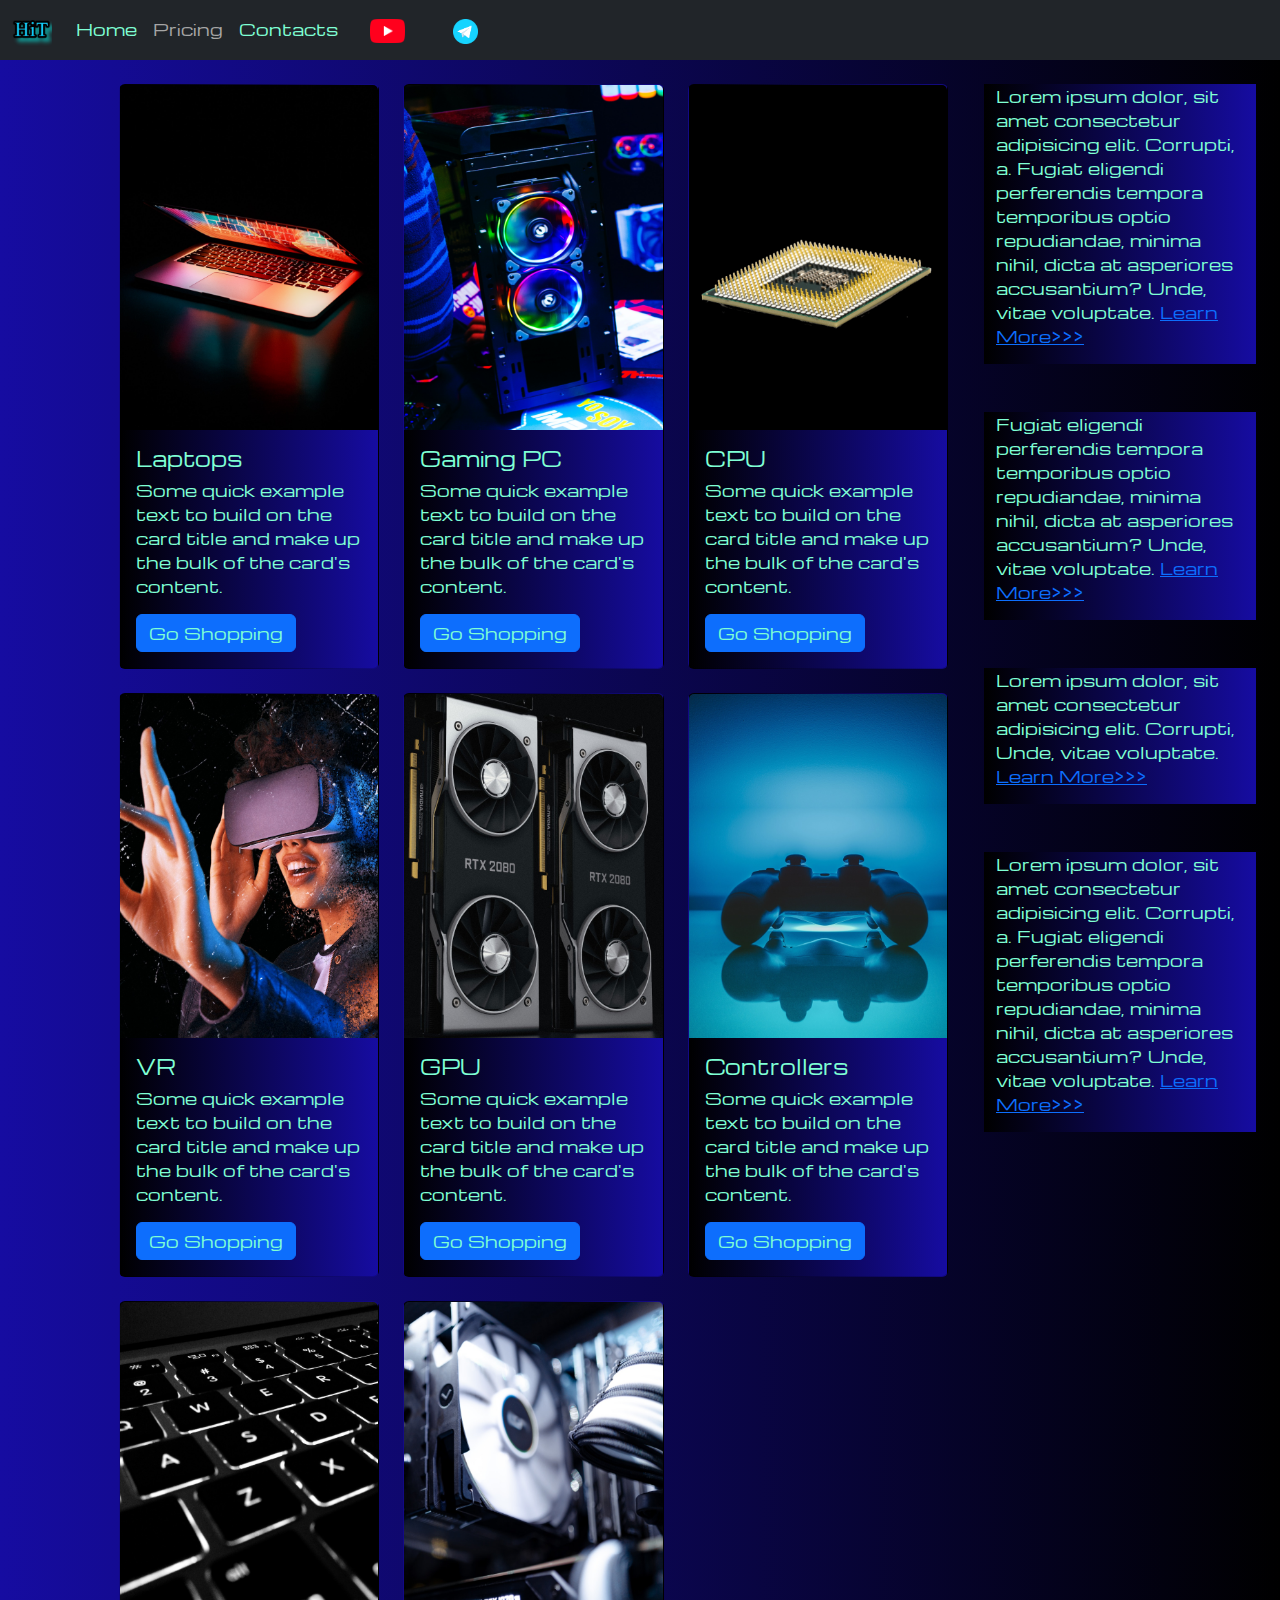
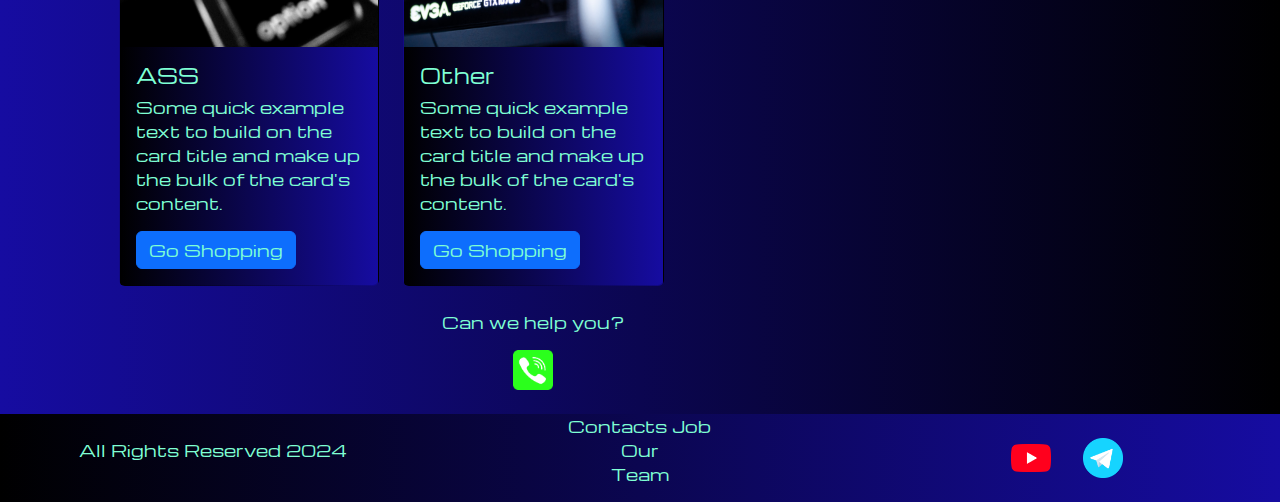
<file: pricing.html>
<!DOCTYPE html>
<html lang="en">

<head>
  <meta charset="UTF-8">
  <meta name="viewport" content="width=device-width, initial-scale=1.0">
  <link href="https://cdn.jsdelivr.net/npm/bootstrap@5.3.3/dist/css/bootstrap.min.css" rel="stylesheet"
    integrity="sha384-QWTKZyjpPEjISv5WaRU9OFeRpok6YctnYmDr5pNlyT2bRjXh0JMhjY6hW+ALEwIH" crossorigin="anonymous">
  <link rel="stylesheet" href="sourse/styles/mycss.css">
  
  <link rel="apple-touch-icon" sizes="180x180" href="sourse/files/favicon_io/apple-touch-icon.png">
  <link rel="icon" type="image/png" sizes="32x32" href="sourse/files/favicon_io/favicon-32x32.png">
  <link rel="icon" type="image/png" sizes="16x16" href="sourse/files/favicon_io/favicon-16x16.png">
  <link rel="manifest" href="sourse/files/favicon_io/site.webmanifest">
  <title>HiT</title>
</head>

<body>
  <header>
    <nav class="navbar navbar-expand-lg bg-dark">
      <div class="container-fluid">
        <a class="navbar-brand" href="/"><img src="sourse/files/logo.PNG" alt="..."></a>
        <button class="navbar-toggler" type="button" data-bs-toggle="collapse" data-bs-target="#navbarNav"
          aria-controls="navbarNav" aria-expanded="false" aria-label="Toggle navigation">
          <span class="navbar-toggler-icon"></span>
        </button>
        <div class="collapse navbar-collapse" id="navbarNav">
          <ul class="navbar-nav">
            <li class="nav-item">
              <a class="nav-link" aria-current="page" href="/">Home</a>
            </li>
            <li class="nav-item">
              <a class="nav-link active" href="pricing.html">Pricing</a>
            </li>
            <li class="nav-item">
              <a class="nav-link" href="pricing.html">Contacts</a>
            </li>
            <li class="nav-item">
              <a class="nav-link" href="pricing.html">
                <img style="width: 35px; margin-inline: 1em; " src="sourse/files/yt.PNG" alt="...">
              </a>
            </li>
            <li class="nav-item">
              <a class="nav-link" href="pricing.html">
                <img style="width: 25px; margin-inline: 1em; " src="sourse/files/tg.PNG" alt="...">
              </a>
            </li>
          </ul>
        </div>
      </div>
    </nav>
  </header>

  <section>
    <div class="container-fluid Shopping-4">
      <div class="row">
        <div class="col-lg-1">
        </div>

        <div class="col-lg-8 col-md-12">
          <div class="row">
            <div class="col-lg-4 col-md-6 mt-4">
              <div class="card">
                <a href="#"><img src="sourse/images/laptop.PNG" class="card-img-top" alt="laptop"></a>
                <div class="card-body">
                  <h5 class="card-title"><a href="#">Laptops</a></h5>
                  <p class="card-text"><a href="#">
                      Some quick example text to build on the card title and make up the bulk of the
                      card's content.
                    </a></p>
                  <a href="#" class="btn btn-primary">Go Shopping</a>
                </div>
              </div>
            </div>
            <div class="col-lg-4 col-md-6 mt-4">
              <div class="card">
                <a href="#"><img src="sourse/images/gaming pc.PNG" class="card-img-top" alt="Gaming PC"></a>
                <div class="card-body">
                  <h5 class="card-title"><a href="#">Gaming PC</a></h5>
                  <p class="card-text"><a href="#">
                      Some quick example text to build on the card title and make up the bulk of the
                      card's content.
                    </a></p>
                  <a href="#" class="btn btn-primary">Go Shopping</a>
                </div>
              </div>
            </div>
            <div class="col-lg-4 col-md-6 mt-4">
              <div class="card">
                <a href="#"><img src="sourse/images/cpu.PNG" class="card-img-top" alt="CPU"></a>
                <div class="card-body">
                  <h5 class="card-title"><a href="#">CPU</a></h5>
                  <p class="card-text"><a href="#">
                      Some quick example text to build on the card title and make up the bulk of the
                      card's content.
                    </a></p>
                  <a href="#" class="btn btn-primary">Go Shopping</a>
                </div>
              </div>
            </div>
            <div class="col-lg-4 col-md-6 mt-4">
              <div class="card">
                <a href="#"><img src="sourse/images/vr.PNG" class="card-img-top" alt="VR"></a>
                <div class="card-body">
                  <h5 class="card-title"><a href="#">VR</a></h5>
                  <p class="card-text"><a href="#">
                      Some quick example text to build on the card title and make up the bulk of the
                      card's content.
                    </a></p>
                  <a href="#" class="btn btn-primary">Go Shopping</a>
                </div>
              </div>
            </div>
            <div class="col-lg-4 col-md-6 mt-4">
              <div class="card">
                <a href=""><a href="#"><img src="sourse/images/gpu.PNG" class="card-img-top" alt="GPU"></a></a>
                <div class="card-body">
                  <h5 class="card-title"><a href=""><a href="#">GPU</a></a></h5>
                  <p class="card-text"><a href="">
                      <a href="#">
                        Some quick example text to build on the card title and make up the bulk of the
                        card's content.
                      </a>
                    </a></p>
                  <a href="#" class="btn btn-primary">Go Shopping</a>
                </div>
              </div>
            </div>
            <div class="col-lg-4 col-md-6 mt-4">
              <div class="card">
                <a href="#"><img src="sourse/images/controller.PNG" class="card-img-top" alt="Controllers"></a>
                <div class="card-body">
                  <h5 class="card-title"><a href="#">Controllers</a></h5>
                  <p class="card-text"><a href="#">
                      Some quick example text to build on the card title and make up the bulk of the
                      card's content.
                    </a></p>
                  <a href="#" class="btn btn-primary">Go Shopping</a>
                </div>
              </div>
            </div>
            <div class="col-lg-4 col-md-6 mt-4">
              <div class="card">
                <a href="#"><img src="sourse/images/acc.PNG" class="card-img-top" alt="ACC"></a>
                <div class="card-body">
                  <h5 class="card-title"><a href="#">ASS</a></h5>
                  <p class="card-text"><a href="#">
                      Some quick example text to build on the card title and make up the bulk of the
                      card's content.
                    </a></p>
                  <a href="#" class="btn btn-primary">Go Shopping</a>
                </div>
              </div>
            </div>
            <div class="col-lg-4 col-md-6 mt-4">
              <div class="card">
                <a href="#"><img src="sourse/images/other.PNG" class="card-img-top" alt="Other"></a>
                <div class="card-body">
                  <h5 class="card-title"><a href="#">Other</a></h5>
                  <p class="card-text"><a href="#">
                      Some quick example text to build on the card title and make up the bulk of the
                      card's content.
                    </a></p>
                  <a href="#" class="btn btn-primary">Go Shopping</a>
                </div>
              </div>
            </div>


          </div>
          <div class="col-lg-12 col-md-12 text-center mt-4">
            <p>Can we help you?</p>
          </div>
          <div class="col-lg-12 col-md-12 text-center">
            <img class="call-anim" style="width: 40px;" src="sourse/files/phone.PNG" alt="...">
          </div>
        </div>

        <div class="col-lg-3 col-md-12">
          <div class="row px-4">
            <div class="col-lg-12 sidebar my-4">
              <p>Lorem ipsum dolor, sit amet consectetur adipisicing elit. Corrupti, a. Fugiat eligendi perferendis
                tempora temporibus optio repudiandae, minima nihil, dicta at asperiores accusantium? Unde, vitae
                voluptate. <a href="#">Learn More>>></a></p>
            </div>
            <div class="col-lg-12 sidebar my-4">
              <p>Fugiat eligendi perferendis tempora temporibus optio repudiandae, minima nihil, dicta at asperiores
                accusantium? Unde, vitae voluptate. <a href="#">Learn More>>></a></p>
            </div>
            <div class="col-lg-12 sidebar my-4">
              <p>Lorem ipsum dolor, sit amet consectetur adipisicing elit. Corrupti, Unde, vitae voluptate. <a
                  href="#">Learn More>>></a></p>
            </div>
            <div class="col-lg-12 sidebar my-4">
              <p>Lorem ipsum dolor, sit amet consectetur adipisicing elit. Corrupti, a. Fugiat eligendi perferendis
                tempora temporibus optio repudiandae, minima nihil, dicta at asperiores accusantium? Unde, vitae
                voluptate. <a href="#">Learn More>>></a></p>
            </div>
          </div>
        </div>

      </div>
    </div>
  </section>

  <footer class="mt-4">
    <div class="container-fluid">
      <div class="row">
        <div class="col-lg-4 col-md-12 footer-text text-center">
          <p>All Rights Reserved 2024</p>
        </div>
        <div class="col-lg-4 col-md-12 footer-text text-center">
          <p>Contacts Job<br>Our<br>Team</p>
        </div>
        <div class="col-lg-4 col-md-12 media-links">
          <img style="width: 40px; margin-inline: 1em; " src="sourse/files/yt.PNG" alt="...">
          <img style="width: 40px; margin-inline: 1em; " src="sourse/files/tg.PNG" alt="...">
        </div>
      </div>
    </div>
  </footer>

  <script src="https://cdn.jsdelivr.net/npm/bootstrap@5.3.3/dist/js/bootstrap.bundle.min.js"
    integrity="sha384-YvpcrYf0tY3lHB60NNkmXc5s9fDVZLESaAA55NDzOxhy9GkcIdslK1eN7N6jIeHz"
    crossorigin="anonymous"></script>
</body>

</html>
</file>
<file: sourse/styles/mycss.css>
@import url('https://fonts.googleapis.com/css?family=Michroma&display=swap');

body {
  font-family: Michroma, serif;
  background: linear-gradient(90deg, #160ca1 0%, #000000 100%);
}

p {
  color: aquamarine;
}

.nav-link {
  color: aquamarine;
}
.navbar-nav .nav-link.active {
  color: rgb(166, 166, 166);
}

.navbar-brand img {
  width: 40px;
}

.navbar-toggler {
  background-color: rgb(166, 166, 166);
}
.sidebar {
  color: aquamarine;
  background: linear-gradient(270deg, #160ca1 0%, #000000 100%);
}

.card {
  background: linear-gradient(270deg, #160ca1 0%, #000000 100%);
}

.card a {
  text-decoration: none;
  color: aquamarine;
}

.slide-text,
.footer-text {
  color: aquamarine;
  margin: auto auto;
}

footer,
.btn-outline-primary {
  background: linear-gradient(270deg, #160ca1 0%, #000000 100%);
}

.media-links {
  display: flex;
  justify-content: center;
  align-items:center
}

.call-anim {
  animation: call 2s ease 0s 100 normal forwards;
}

@keyframes call {
	0%,
	100% {
		transform: translateX(0%);
		transform-origin: 50% 50%;
	}

	15% {
		transform: translateX(-30px) rotate(-6deg);
	}

	30% {
		transform: translateX(15px) rotate(6deg);
	}

	45% {
		transform: translateX(-15px) rotate(-3.6deg);
	}

	60% {
		transform: translateX(9px) rotate(2.4deg);
	}

	75% {
		transform: translateX(-6px) rotate(-1.2deg);
	}
}

.tg-anim {
  animation: myAnim 3s ease 0s 1000 normal forwards;
}

@keyframes myAnim {
	0%,
	50%,
	100% {
		opacity: 1;
	}

	25%,
	75% {
		opacity: 0;
	}
}

@media (max-width: 755px) {
  .carousel-indicators {
    display: none;
  }
}
</file>
